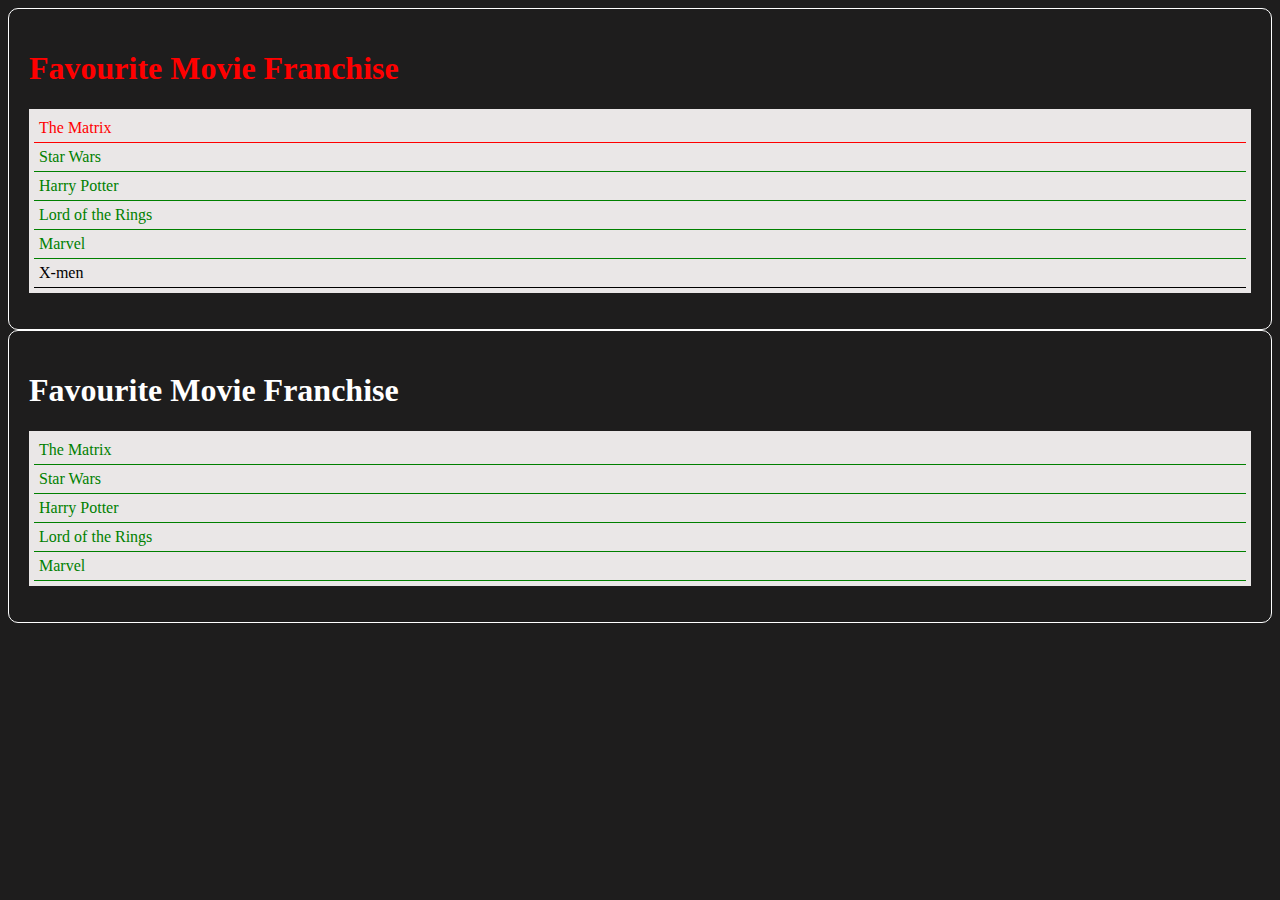
<file: index.html>
<!DOCTYPE html>
<html lang="en">
<head>
    <meta charset="UTF-8">
    <meta http-equiv="X-UA-Compatible" content="IE=edge">
    <meta name="viewport" content="width=device-width, initial-scale=1.0">
    <link rel="stylesheet" href="styles.css">
    <title>DOM manipulation</title>
</head>
<body>
    <div class="container">
        <h1 id="main-heading">Favourite Movie Franchise</h1>
        <ul>
            <li class="list-items">The Matrix</li>
            <li class="list-items">Star Wars</li>
            <li class="list-items">Harry Potter</li>
            <li class="list-items">Lord of the Rings</li>
            <li class="list-items">Marvel</li>
        </ul>
    </div>
    <div class="container">
        <h1 id="main-heading">Favourite Movie Franchise</h1>
        <ul>
            <li class="list-items">The Matrix</li>
            <li class="list-items">Star Wars</li>
            <li class="list-items">Harry Potter</li>
            <li class="list-items">Lord of the Rings</li>
            <li class="list-items">Marvel</li>
        </ul>
    </div>
    <script src="app.js"></script>
</body>
</html>
</file>
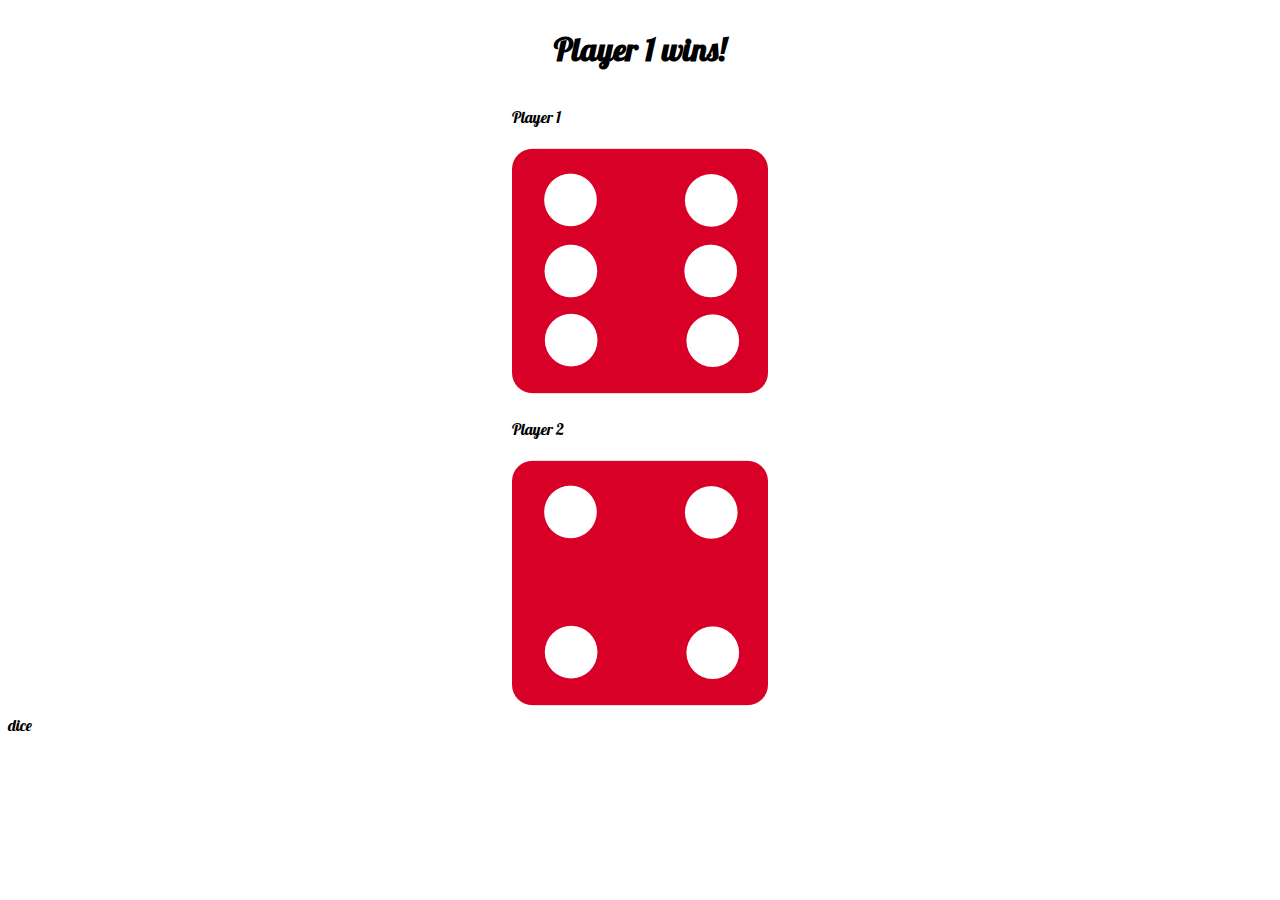
<file: Dice/index.html>
<!DOCTYPE html>
<html lang="en">
<head>
    <meta charset="UTF-8">
    <meta http-equiv="X-UA-Compatible" content="IE=edge">
    <meta name="viewport" content="width=device-width, initial-scale=1.0">
    <title>Dice</title>
    <link rel="stylesheet" href="style.css">
    <link rel="preconnect" href="https://fonts.googleapis.com">
    <link rel="preconnect" href="https://fonts.gstatic.com" crossorigin>
    <link href="https://fonts.googleapis.com/css2?family=Lobster&display=swap" rel="stylesheet">
</head>
<body>
    <div class="container">
        <h1>Refresh Me</h1>

        <div class="dice">
            <p>Player 1</p>
            <img src="images/dice6.png"class="img1" alt="">
        </div>

        <div class="dice">
            <p>Player 2</p>
            <img src="images/dice6.png"class="img2" alt="">
        </div>
    </div>

    <script src="app.js"></script>
</body>

<footer>
    dice
</footer>
</html>
</file>
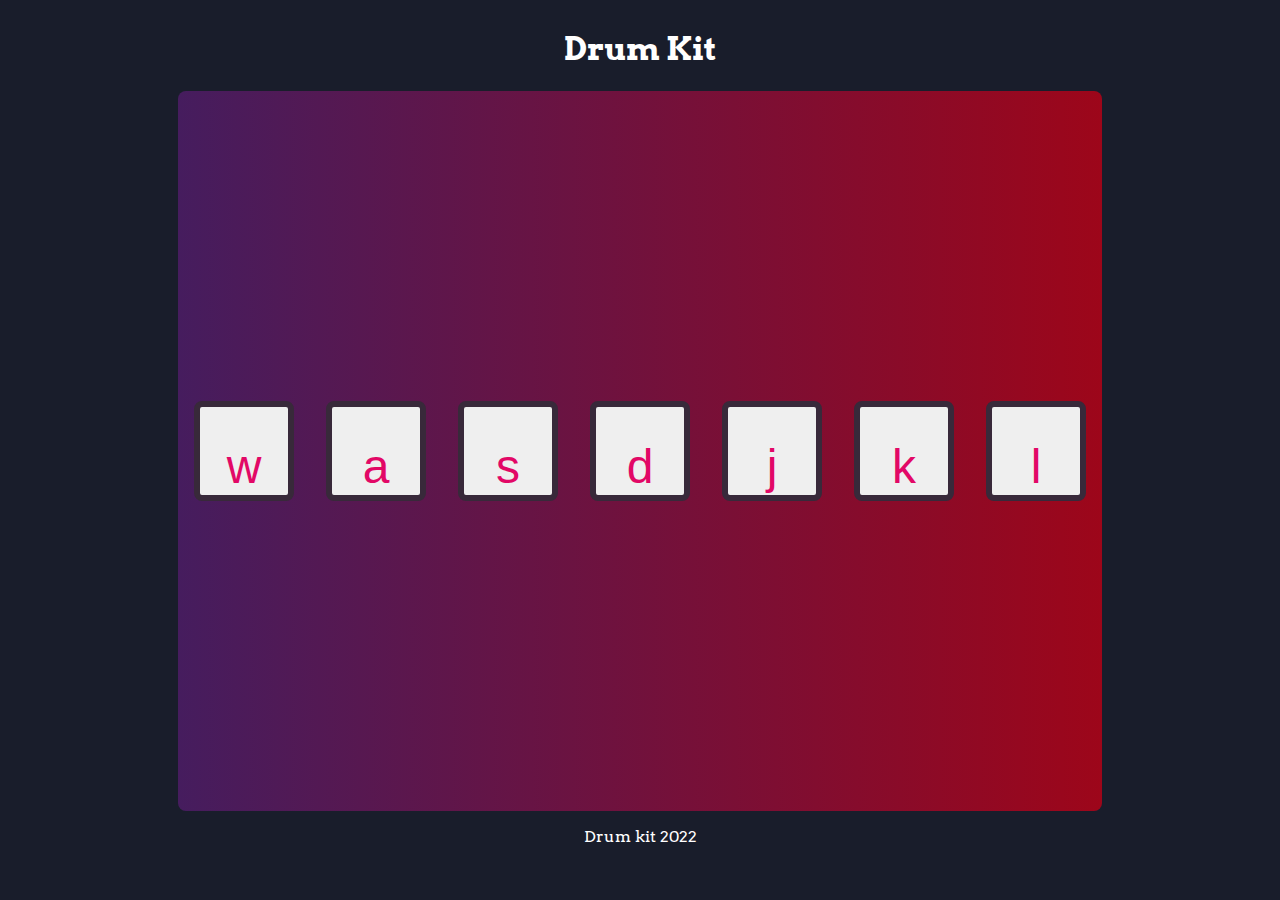
<file: Drum/index.html>
<!DOCTYPE html>
<html lang="en">
<head>
    <meta charset="UTF-8">
    <meta http-equiv="X-UA-Compatible" content="IE=edge">
    <meta name="viewport" content="width=device-width, initial-scale=1.0">
    <title>Drum</title>
    <link rel="stylesheet" href="styles.css">
    <link rel="preconnect" href="https://fonts.googleapis.com">
    <link rel="preconnect" href="https://fonts.gstatic.com" crossorigin>
    <link href="https://fonts.googleapis.com/css2?family=Arvo&display=swap" rel="stylesheet">
</head>
<body>
    <h1 id="title">Drum Kit</h1>
    <div class="set">
        <button class="w drum">w</button>
        <button class="a drum">a</button>
        <button class="s drum">s</button>
        <button class="d drum">d</button>
        <button class="j drum">j</button>
        <button class="k drum">k</button>
        <button class="l drum">l</button>
    </div>
    

    <script src="app.js"></script>
</body>
<footer>
    Drum kit 2022
</footer>
</html>
</file>
<file: styles.css>
body {
    background-color: rgb(30, 29, 29);
}

.container {
    border: 1px solid white;
    align-items: center;
    color: white;
    border-radius: 10px;
    padding: 20px;
    margin: auto;
}

ul {
    background-color: rgb(234, 231, 231);
    color: black;
    padding: 5px;
}

li {
    list-style: none;
    border-bottom: 1px solid;
    padding: 5px;
}
</file>
<file: Dice/style.css>
body {
    font-family: 'Lobster', cursive;
}

.container {
    display: flex;
    flex-direction: column;
    justify-content: center;
    align-items: center;
}
</file>
<file: Drum/styles.css>
body {
    font-family: 'Arvo', serif;
    background-color: #191d2b;
    display: flex;
    flex-direction: column;
    align-items: center;
    color: #fff;
    
    
}

.set {
    min-height: 80vh;
    background: linear-gradient(to right, rgba(114, 28, 145, 0.5), rgb(157, 6, 26));
    margin-bottom: 1rem;
    border-radius: 0.5rem;
    display: flex;
    align-items: center;
}

.pressed {
    box-shadow: 0 3px 4px 0 #DBEDF3;
    opacity: 0.5;
}

.drum {
    width: 100px;
    height: 100px;
    margin: 1rem;
    font-size: 3rem;
    color: rgb(226, 8, 102);
    border: 0.4rem solid #38293a;
    border-radius: 0.5rem;
    padding-top: 2rem;
}
</file>
